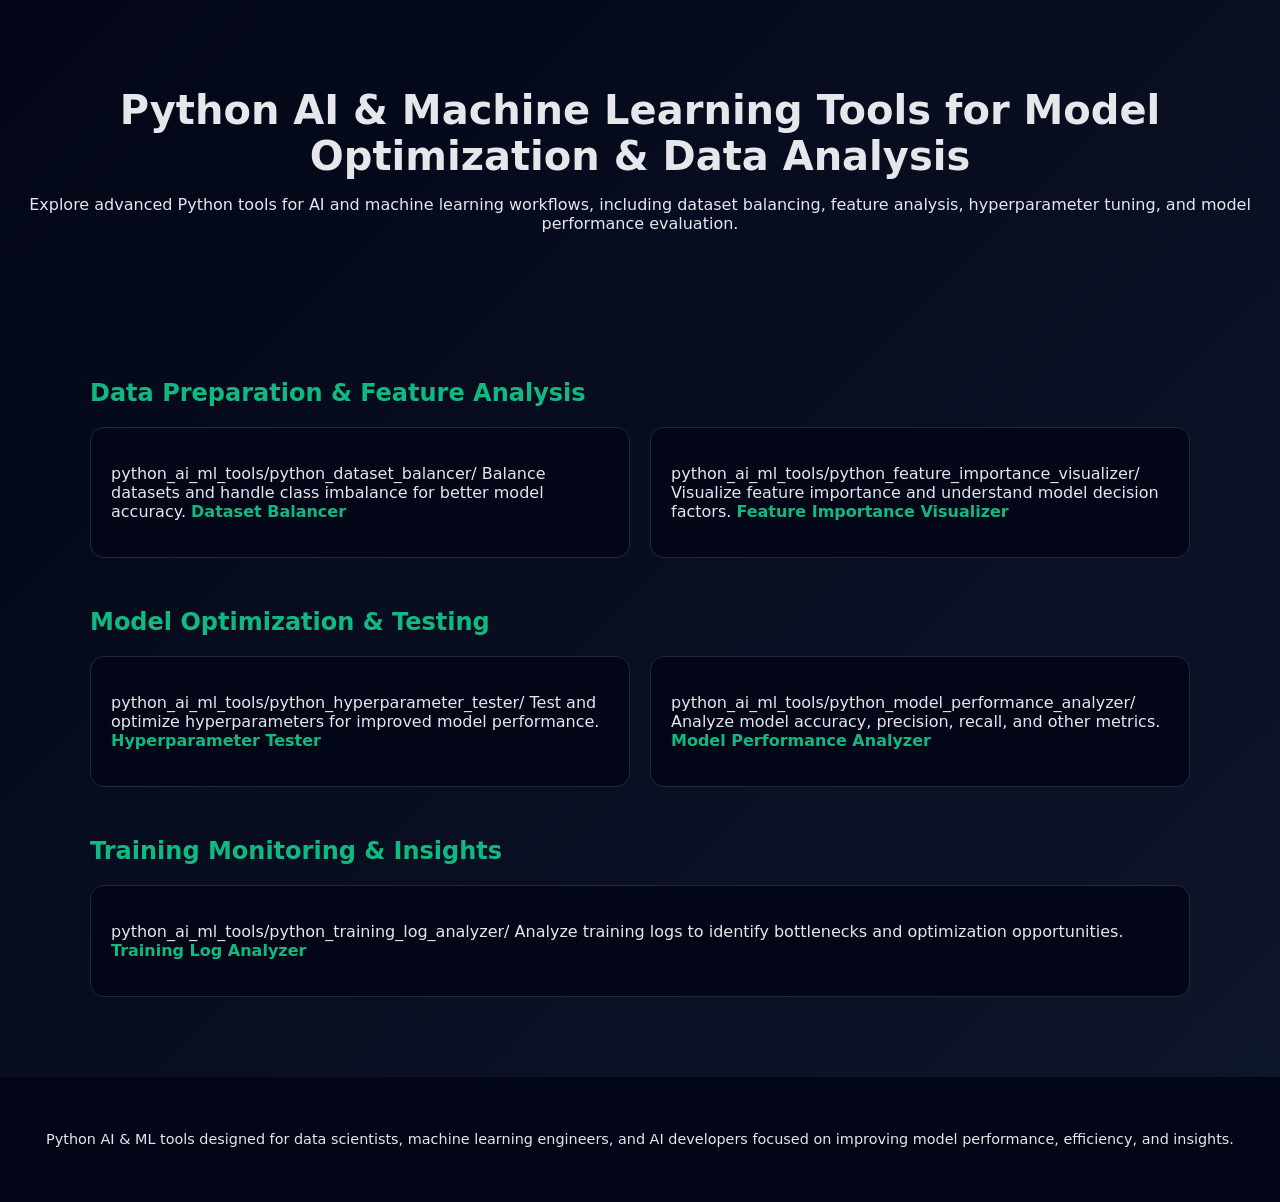
<file: index.html>
<!DOCTYPE html>
<html lang="en">
<head>
<meta charset="UTF-8">
<meta name="viewport" content="width=device-width, initial-scale=1.0">

<title>Python AI & ML Tools – Dataset Balancing, Model Analysis & Hyperparameter Optimization</title>

<meta name="description" content="Advanced Python AI and machine learning tools for dataset balancing, feature importance visualization, hyperparameter testing, model performance analysis, and training log insights.">

<meta name="keywords" content="python ai tools, machine learning tools python, dataset balancer python, hyperparameter tuning tool, model performance analyzer, feature importance visualizer">

<meta name="google-site-verification" content="PkLa_ViOo6FAHpvh8SacceMb95o9tePRdrqLNBz9X1M" />

<style>
body {
    margin: 0;
    font-family: system-ui, Arial, sans-serif;
    background: linear-gradient(135deg, #020617, #0f172a);
    color: #e5e7eb;
}

header {
    text-align: center;
    padding: 60px 20px;
}

h1 {
    font-size: 2.5rem;
    margin-bottom: 10px;
}

h2 {
    margin-top: 50px;
    color: #10b981;
}

main {
    max-width: 1100px;
    margin: auto;
    padding: 20px;
}

.grid {
    display: grid;
    grid-template-columns: repeat(auto-fit, minmax(260px, 1fr));
    gap: 20px;
    margin-top: 20px;
}

.card {
    background: #020617;
    border: 1px solid #1e293b;
    border-radius: 14px;
    padding: 20px;
    transition: 0.3s ease;
}

.card:hover {
    transform: translateY(-5px);
    border-color: #10b981;
}

.card a {
    color: #10b981;
    font-weight: bold;
    text-decoration: none;
}

.card a:hover {
    text-decoration: underline;
}

footer {
    text-align: center;
    padding: 40px;
    margin-top: 60px;
    background: #020617;
    font-size: 0.9rem;
}
</style>

</head>

<body>

<header>
<h1>Python AI & Machine Learning Tools for Model Optimization & Data Analysis</h1>
<p>Explore advanced Python tools for AI and machine learning workflows, including dataset balancing, feature analysis, hyperparameter tuning, and model performance evaluation.</p>
</header>

<main>

<section>
<h2>Data Preparation & Feature Analysis</h2>

<div class="grid">

<div class="card">
<p>
python_ai_ml_tools/python_dataset_balancer/
Balance datasets and handle class imbalance for better model accuracy.
<a href="python_ai_ml_tools/python_dataset_balancer/">Dataset Balancer</a>
</p>
</div>

<div class="card">
<p>
python_ai_ml_tools/python_feature_importance_visualizer/
Visualize feature importance and understand model decision factors.
<a href="python_ai_ml_tools/python_feature_importance_visualizer/">Feature Importance Visualizer</a>
</p>
</div>

</div>

</section>

<section>
<h2>Model Optimization & Testing</h2>

<div class="grid">

<div class="card">
<p>
python_ai_ml_tools/python_hyperparameter_tester/
Test and optimize hyperparameters for improved model performance.
<a href="python_ai_ml_tools/python_hyperparameter_tester/">Hyperparameter Tester</a>
</p>
</div>

<div class="card">
<p>
python_ai_ml_tools/python_model_performance_analyzer/
Analyze model accuracy, precision, recall, and other metrics.
<a href="python_ai_ml_tools/python_model_performance_analyzer/">Model Performance Analyzer</a>
</p>
</div>

</div>

</section>

<section>
<h2>Training Monitoring & Insights</h2>

<div class="grid">

<div class="card">
<p>
python_ai_ml_tools/python_training_log_analyzer/
Analyze training logs to identify bottlenecks and optimization opportunities.
<a href="python_ai_ml_tools/python_training_log_analyzer/">Training Log Analyzer</a>
</p>
</div>

</div>

</section>

</main>

<footer>
<p>Python AI & ML tools designed for data scientists, machine learning engineers, and AI developers focused on improving model performance, efficiency, and insights.</p>
</footer>

</body>
</html>
</file>
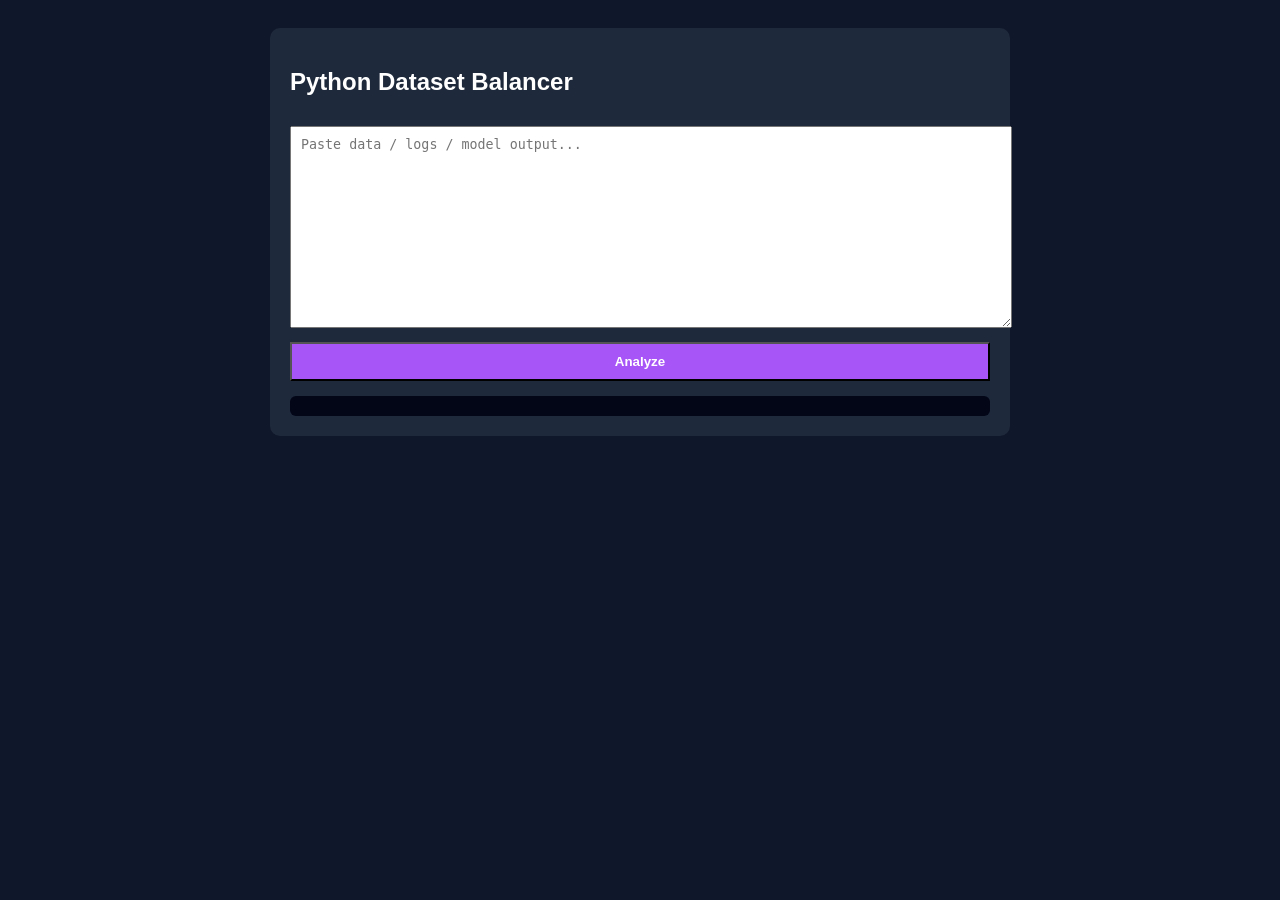
<file: python_dataset_balancer/index.html>
<!DOCTYPE html>
<html>
<head>
<meta charset="UTF-8">
<title>python_dataset_balancer</title>
<link rel="stylesheet" href="styles.css">
</head>
<body>
<div class="container">
<h2>Python Dataset Balancer</h2>

<textarea id="input" placeholder="Paste data / logs / model output..."></textarea>

<button onclick="analyze()">Analyze</button>

<div id="result"></div>
</div>

<script src="script.js"></script>
</body>
</html>
</file>
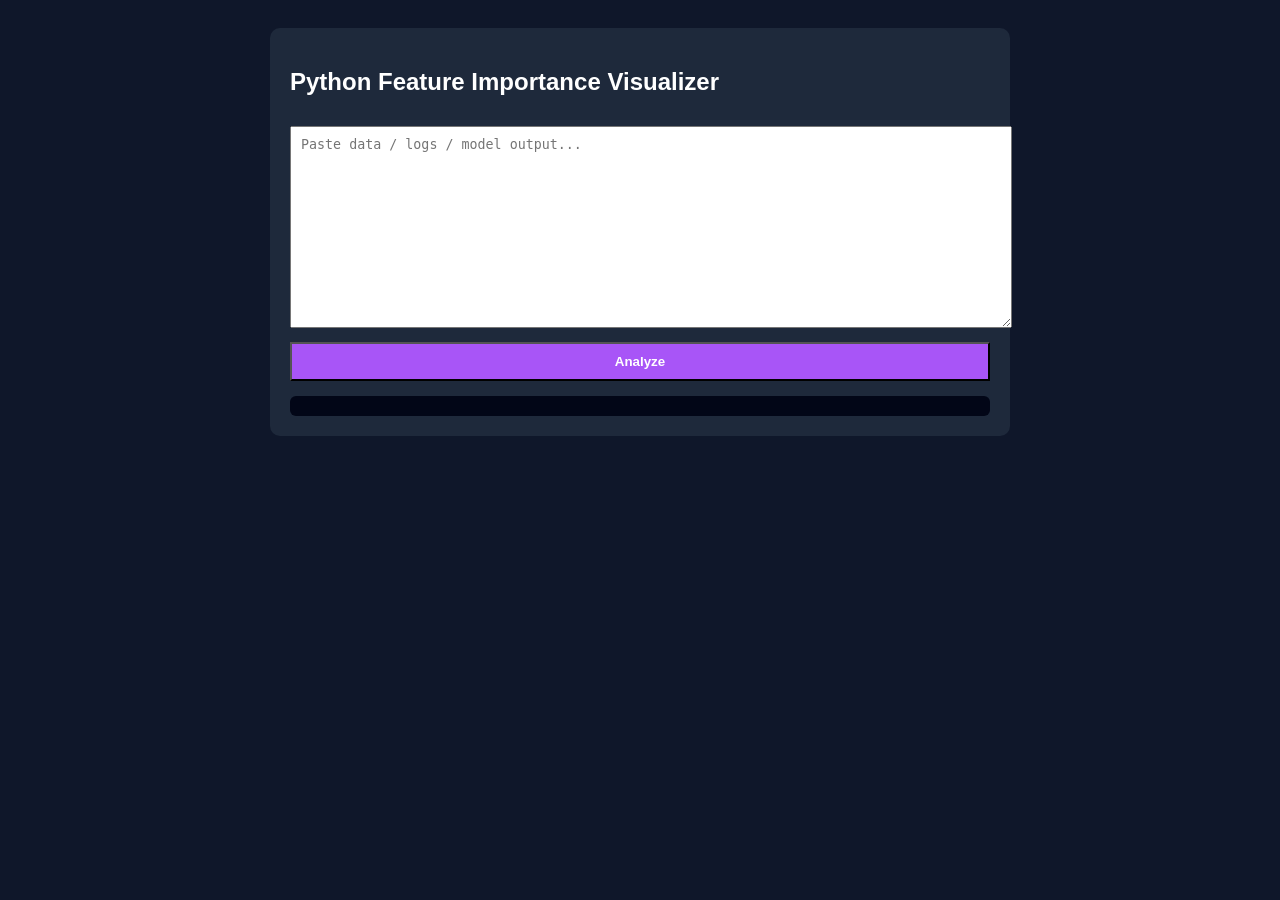
<file: python_feature_importance_visualizer/index.html>
<!DOCTYPE html>
<html>
<head>
<meta charset="UTF-8">
<title>python_feature_importance_visualizer</title>
<link rel="stylesheet" href="styles.css">
</head>
<body>
<div class="container">
<h2>Python Feature Importance Visualizer</h2>

<textarea id="input" placeholder="Paste data / logs / model output..."></textarea>

<button onclick="analyze()">Analyze</button>

<div id="result"></div>
</div>

<script src="script.js"></script>
</body>
</html>
</file>
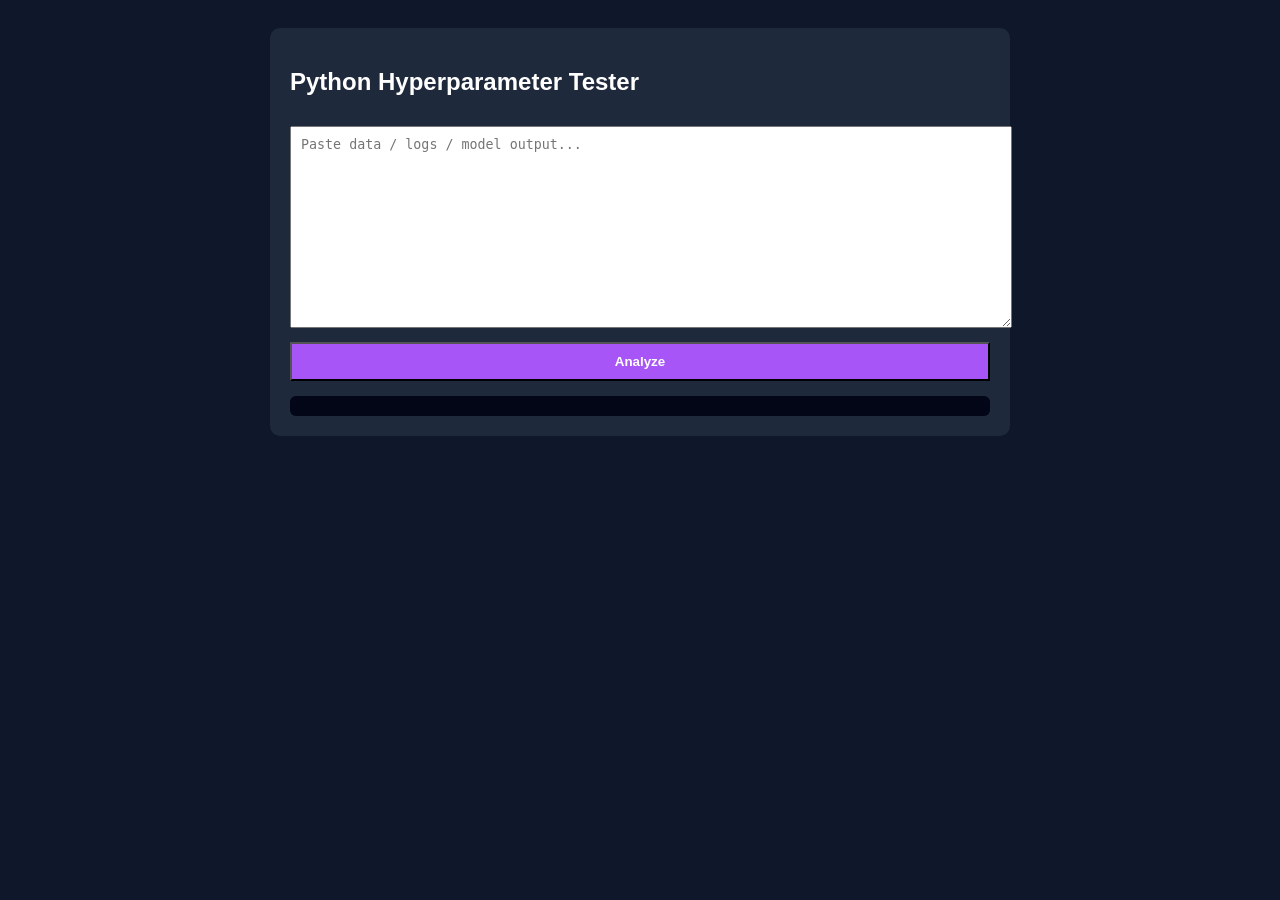
<file: python_hyperparameter_tester/index.html>
<!DOCTYPE html>
<html>
<head>
<meta charset="UTF-8">
<title>python_hyperparameter_tester</title>
<link rel="stylesheet" href="styles.css">
</head>
<body>
<div class="container">
<h2>Python Hyperparameter Tester</h2>

<textarea id="input" placeholder="Paste data / logs / model output..."></textarea>

<button onclick="analyze()">Analyze</button>

<div id="result"></div>
</div>

<script src="script.js"></script>
</body>
</html>
</file>
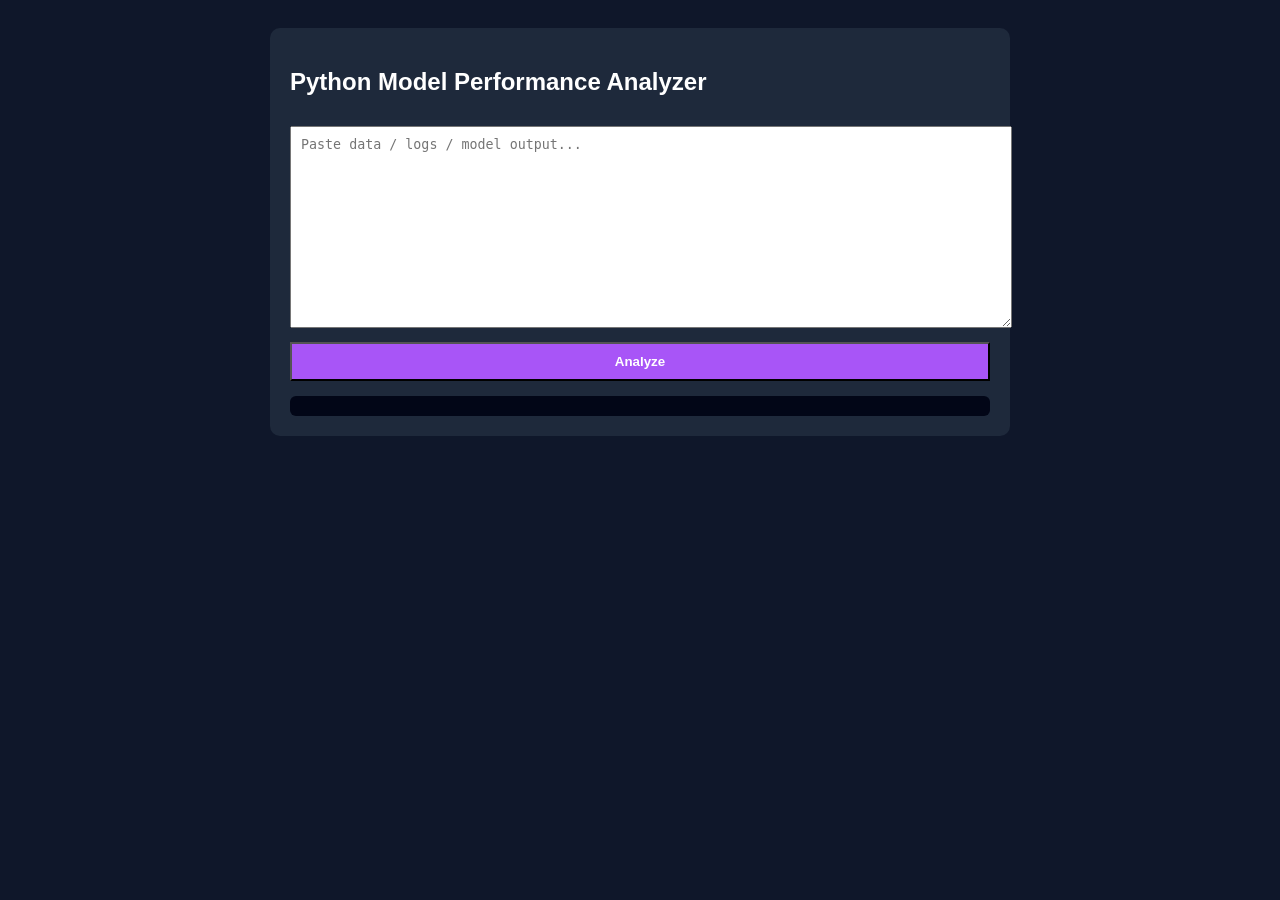
<file: python_model_performance_analyzer/index.html>
<!DOCTYPE html>
<html>
<head>
<meta charset="UTF-8">
<title>python_model_performance_analyzer</title>
<link rel="stylesheet" href="styles.css">
</head>
<body>
<div class="container">
<h2>Python Model Performance Analyzer</h2>

<textarea id="input" placeholder="Paste data / logs / model output..."></textarea>

<button onclick="analyze()">Analyze</button>

<div id="result"></div>
</div>

<script src="script.js"></script>
</body>
</html>
</file>
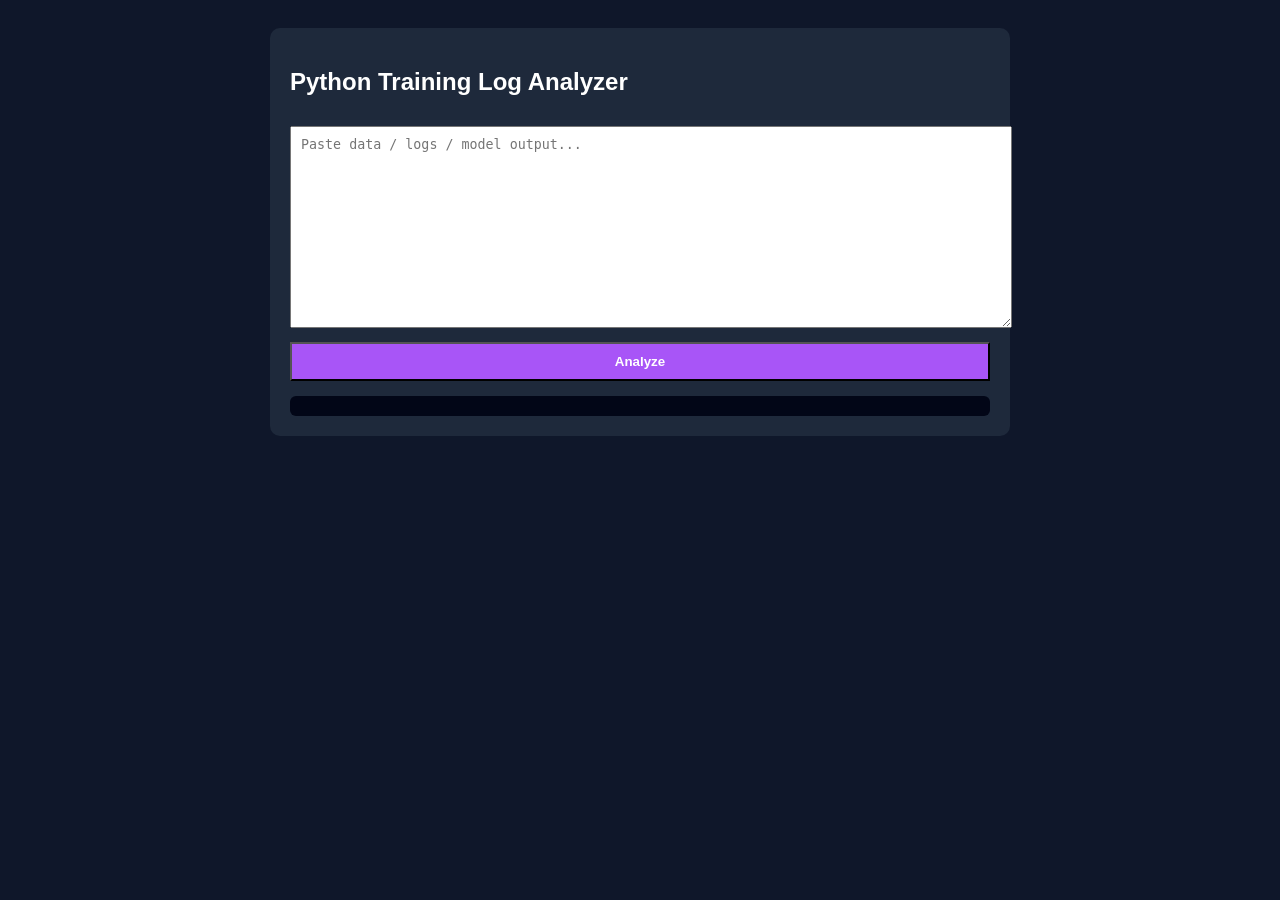
<file: python_training_log_analyzer/index.html>
<!DOCTYPE html>
<html>
<head>
<meta charset="UTF-8">
<title>python_training_log_analyzer</title>
<link rel="stylesheet" href="styles.css">
</head>
<body>
<div class="container">
<h2>Python Training Log Analyzer</h2>

<textarea id="input" placeholder="Paste data / logs / model output..."></textarea>

<button onclick="analyze()">Analyze</button>

<div id="result"></div>
</div>

<script src="script.js"></script>
</body>
</html>
</file>
<file: python_dataset_balancer/styles.css>
body{font-family:Arial;background:#0f172a;color:#fff;padding:20px;}
.container{max-width:700px;margin:auto;background:#1e293b;padding:20px;border-radius:10px;}
textarea{width:100%;height:180px;margin-top:10px;padding:10px;}
button{width:100%;margin-top:10px;padding:10px;background:#a855f7;color:#fff;font-weight:bold;}
#result{margin-top:15px;background:#020617;padding:10px;border-radius:6px;}
</file>
<file: python_feature_importance_visualizer/styles.css>
body{font-family:Arial;background:#0f172a;color:#fff;padding:20px;}
.container{max-width:700px;margin:auto;background:#1e293b;padding:20px;border-radius:10px;}
textarea{width:100%;height:180px;margin-top:10px;padding:10px;}
button{width:100%;margin-top:10px;padding:10px;background:#a855f7;color:#fff;font-weight:bold;}
#result{margin-top:15px;background:#020617;padding:10px;border-radius:6px;}
</file>
<file: python_hyperparameter_tester/styles.css>
body{font-family:Arial;background:#0f172a;color:#fff;padding:20px;}
.container{max-width:700px;margin:auto;background:#1e293b;padding:20px;border-radius:10px;}
textarea{width:100%;height:180px;margin-top:10px;padding:10px;}
button{width:100%;margin-top:10px;padding:10px;background:#a855f7;color:#fff;font-weight:bold;}
#result{margin-top:15px;background:#020617;padding:10px;border-radius:6px;}
</file>
<file: python_model_performance_analyzer/styles.css>
body{font-family:Arial;background:#0f172a;color:#fff;padding:20px;}
.container{max-width:700px;margin:auto;background:#1e293b;padding:20px;border-radius:10px;}
textarea{width:100%;height:180px;margin-top:10px;padding:10px;}
button{width:100%;margin-top:10px;padding:10px;background:#a855f7;color:#fff;font-weight:bold;}
#result{margin-top:15px;background:#020617;padding:10px;border-radius:6px;}
</file>
<file: python_training_log_analyzer/styles.css>
body{font-family:Arial;background:#0f172a;color:#fff;padding:20px;}
.container{max-width:700px;margin:auto;background:#1e293b;padding:20px;border-radius:10px;}
textarea{width:100%;height:180px;margin-top:10px;padding:10px;}
button{width:100%;margin-top:10px;padding:10px;background:#a855f7;color:#fff;font-weight:bold;}
#result{margin-top:15px;background:#020617;padding:10px;border-radius:6px;}
</file>
